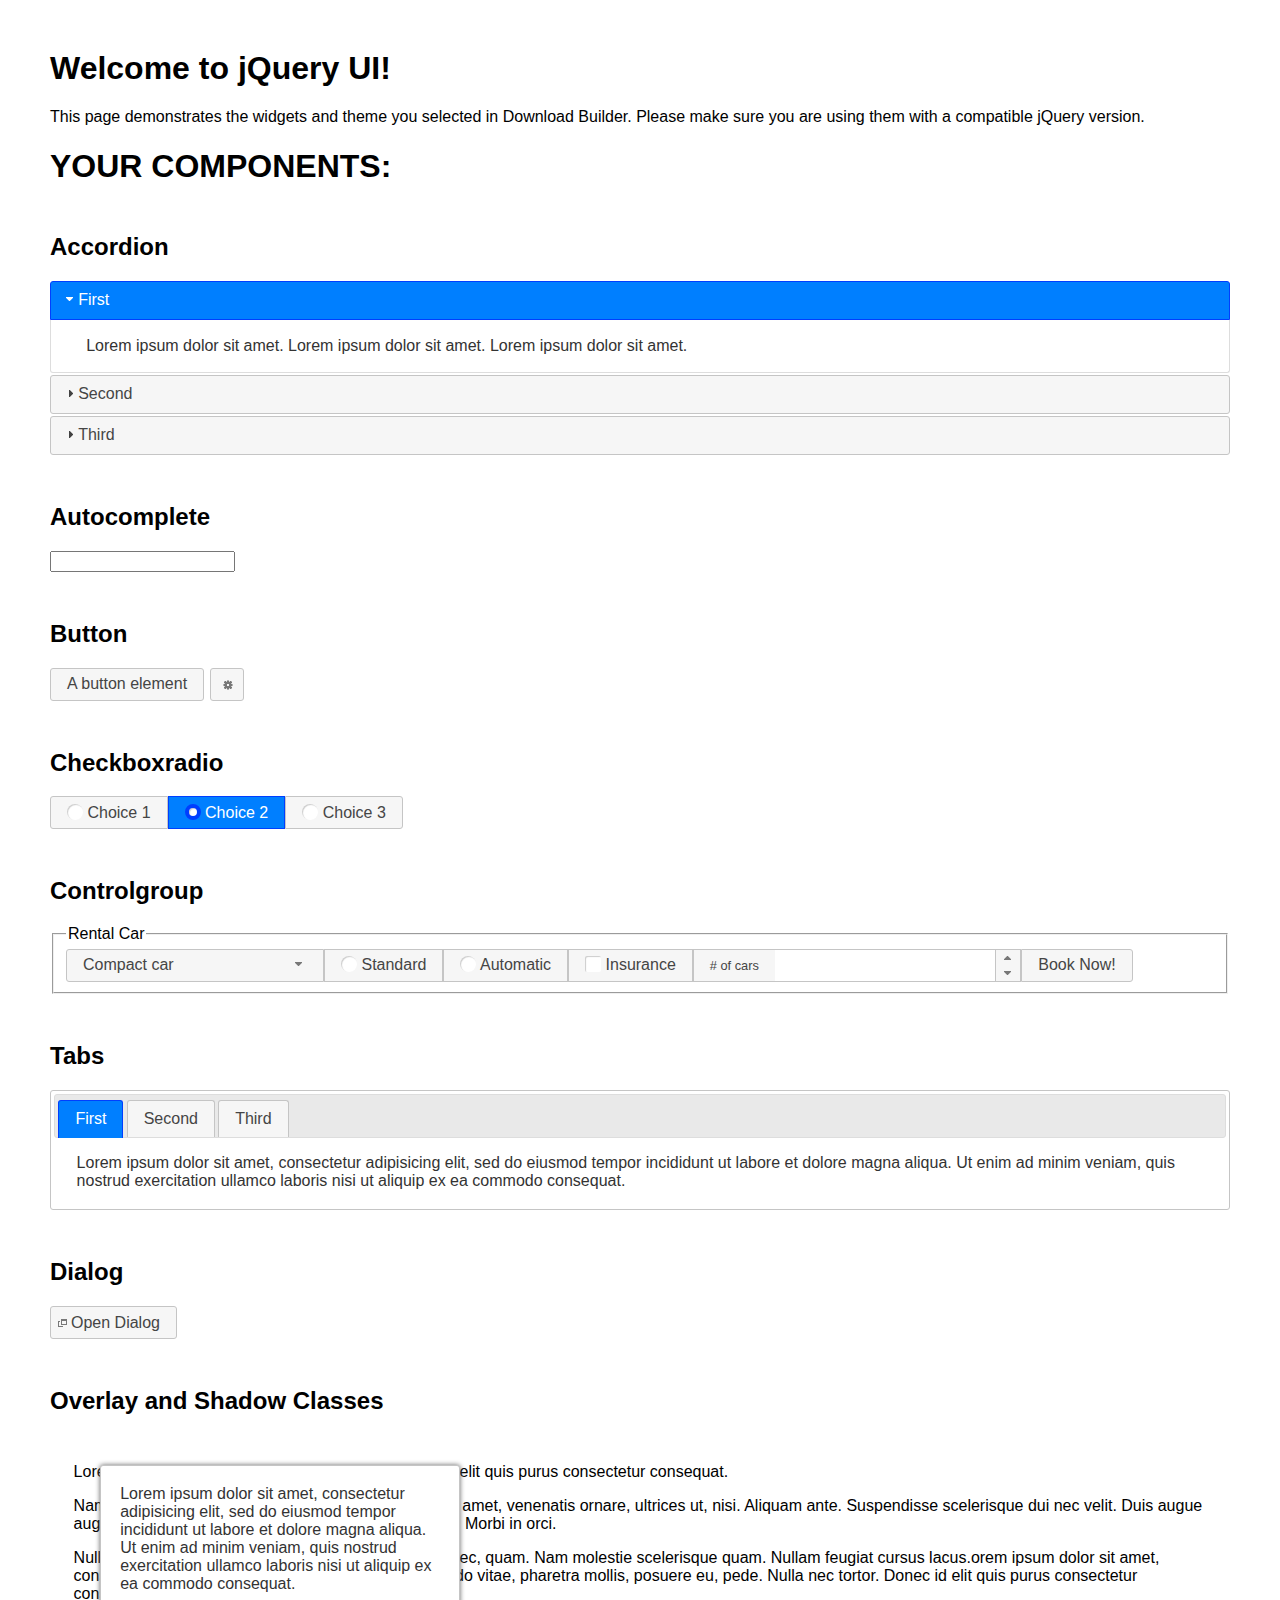
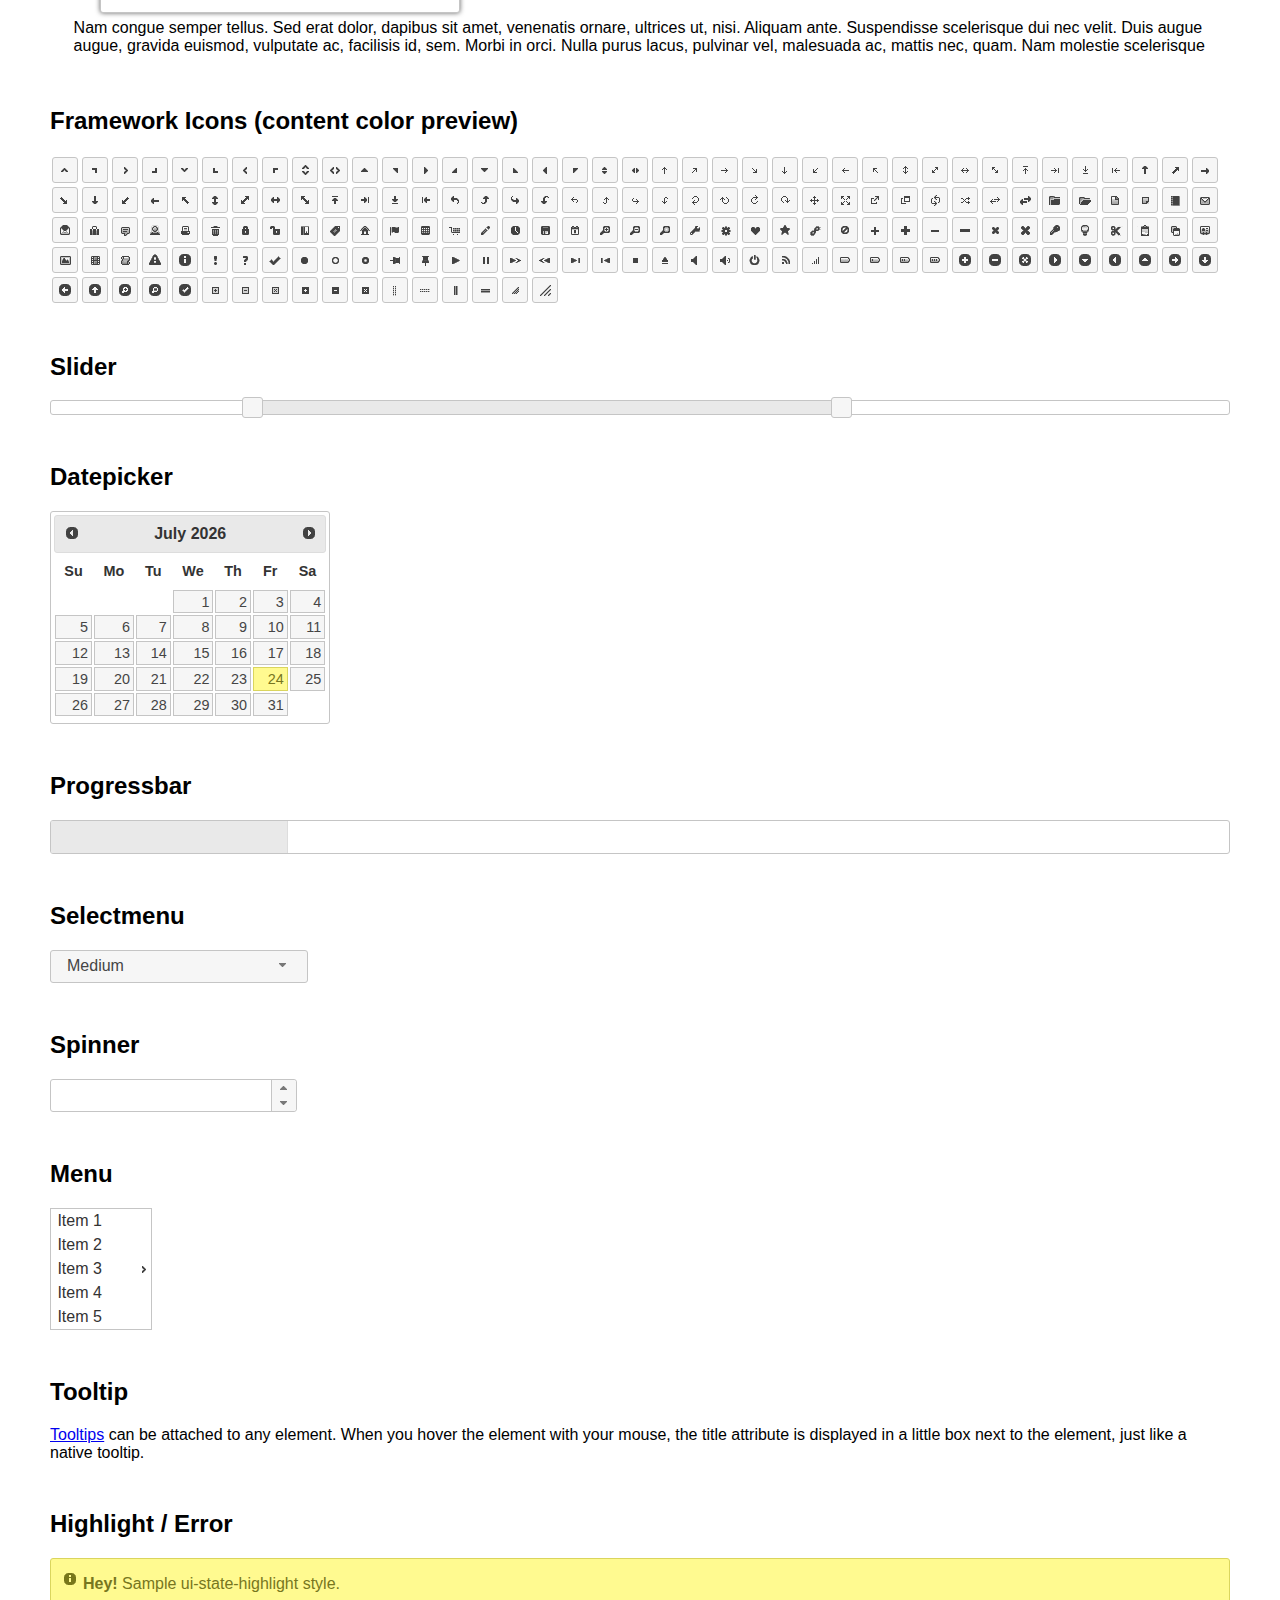
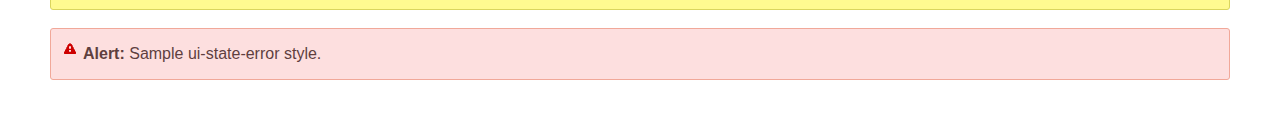
<file: js/jquery-ui-1.13.1/index.html>
<!doctype html>
<html lang="us">
<head>
	<meta charset="utf-8">
	<title>jQuery UI Example Page</title>
	<link href="jquery-ui.css" rel="stylesheet">
	<style>
	body{
		font-family: "Trebuchet MS", sans-serif;
		margin: 50px;
	}
	.demoHeaders {
		margin-top: 2em;
	}
	#dialog-link {
		padding: .4em 1em .4em 20px;
		text-decoration: none;
		position: relative;
	}
	#dialog-link span.ui-icon {
		margin: 0 5px 0 0;
		position: absolute;
		left: .2em;
		top: 50%;
		margin-top: -8px;
	}
	#icons {
		margin: 0;
		padding: 0;
	}
	#icons li {
		margin: 2px;
		position: relative;
		padding: 4px 0;
		cursor: pointer;
		float: left;
		list-style: none;
	}
	#icons span.ui-icon {
		float: left;
		margin: 0 4px;
	}
	.fakewindowcontain .ui-widget-overlay {
		position: absolute;
	}
	select {
		width: 200px;
	}
	</style>
</head>
<body>

<h1>Welcome to jQuery UI!</h1>

<div class="ui-widget">
	<p>This page demonstrates the widgets and theme you selected in Download Builder. Please make sure you are using them with a compatible jQuery version.</p>
</div>

<h1>YOUR COMPONENTS:</h1>

<!-- Accordion -->
<h2 class="demoHeaders">Accordion</h2>
<div id="accordion">
	<h3>First</h3>
	<div>Lorem ipsum dolor sit amet. Lorem ipsum dolor sit amet. Lorem ipsum dolor sit amet.</div>
	<h3>Second</h3>
	<div>Phasellus mattis tincidunt nibh.</div>
	<h3>Third</h3>
	<div>Nam dui erat, auctor a, dignissim quis.</div>
</div>

<!-- Autocomplete -->
<h2 class="demoHeaders">Autocomplete</h2>
<div>
	<input id="autocomplete" title="type &quot;a&quot;">
</div>

<!-- Button -->
<h2 class="demoHeaders">Button</h2>
<button id="button">A button element</button>
<button id="button-icon">An icon-only button</button>

<!-- Checkboxradio -->
<h2 class="demoHeaders">Checkboxradio</h2>
<form style="margin-top: 1em;">
	<div id="radioset">
		<input type="radio" id="radio1" name="radio"><label for="radio1">Choice 1</label>
		<input type="radio" id="radio2" name="radio" checked="checked"><label for="radio2">Choice 2</label>
		<input type="radio" id="radio3" name="radio"><label for="radio3">Choice 3</label>
	</div>
</form>

<!-- Controlgroup -->
<h2 class="demoHeaders">Controlgroup</h2>
<fieldset>
	<legend>Rental Car</legend>
	<div id="controlgroup">
		<select id="car-type">
			<option>Compact car</option>
			<option>Midsize car</option>
			<option>Full size car</option>
			<option>SUV</option>
			<option>Luxury</option>
			<option>Truck</option>
			<option>Van</option>
		</select>
		<label for="transmission-standard">Standard</label>
		<input type="radio" name="transmission" id="transmission-standard">
		<label for="transmission-automatic">Automatic</label>
		<input type="radio" name="transmission" id="transmission-automatic">
		<label for="insurance">Insurance</label>
		<input type="checkbox" name="insurance" id="insurance">
		<label for="horizontal-spinner" class="ui-controlgroup-label"># of cars</label>
		<input id="horizontal-spinner" class="ui-spinner-input">
		<button>Book Now!</button>
	</div>
</fieldset>

<!-- Tabs -->
<h2 class="demoHeaders">Tabs</h2>
<div id="tabs">
	<ul>
		<li><a href="#tabs-1">First</a></li>
		<li><a href="#tabs-2">Second</a></li>
		<li><a href="#tabs-3">Third</a></li>
	</ul>
	<div id="tabs-1">Lorem ipsum dolor sit amet, consectetur adipisicing elit, sed do eiusmod tempor incididunt ut labore et dolore magna aliqua. Ut enim ad minim veniam, quis nostrud exercitation ullamco laboris nisi ut aliquip ex ea commodo consequat.</div>
	<div id="tabs-2">Phasellus mattis tincidunt nibh. Cras orci urna, blandit id, pretium vel, aliquet ornare, felis. Maecenas scelerisque sem non nisl. Fusce sed lorem in enim dictum bibendum.</div>
	<div id="tabs-3">Nam dui erat, auctor a, dignissim quis, sollicitudin eu, felis. Pellentesque nisi urna, interdum eget, sagittis et, consequat vestibulum, lacus. Mauris porttitor ullamcorper augue.</div>
</div>

<h2 class="demoHeaders">Dialog</h2>
<p>
	<button id="dialog-link" class="ui-button ui-corner-all ui-widget">
		<span class="ui-icon ui-icon-newwin"></span>Open Dialog
	</button>
</p>

<h2 class="demoHeaders">Overlay and Shadow Classes</h2>
<div style="position: relative; width: 96%; height: 200px; padding:1% 2%; overflow:hidden;" class="fakewindowcontain">
	<p>Lorem ipsum dolor sit amet,  Nulla nec tortor. Donec id elit quis purus consectetur consequat. </p><p>Nam congue semper tellus. Sed erat dolor, dapibus sit amet, venenatis ornare, ultrices ut, nisi. Aliquam ante. Suspendisse scelerisque dui nec velit. Duis augue augue, gravida euismod, vulputate ac, facilisis id, sem. Morbi in orci. </p><p>Nulla purus lacus, pulvinar vel, malesuada ac, mattis nec, quam. Nam molestie scelerisque quam. Nullam feugiat cursus lacus.orem ipsum dolor sit amet, consectetur adipiscing elit. Donec libero risus, commodo vitae, pharetra mollis, posuere eu, pede. Nulla nec tortor. Donec id elit quis purus consectetur consequat. </p><p>Nam congue semper tellus. Sed erat dolor, dapibus sit amet, venenatis ornare, ultrices ut, nisi. Aliquam ante. Suspendisse scelerisque dui nec velit. Duis augue augue, gravida euismod, vulputate ac, facilisis id, sem. Morbi in orci. Nulla purus lacus, pulvinar vel, malesuada ac, mattis nec, quam. Nam molestie scelerisque quam. </p><p>Nullam feugiat cursus lacus.orem ipsum dolor sit amet, consectetur adipiscing elit. Donec libero risus, commodo vitae, pharetra mollis, posuere eu, pede. Nulla nec tortor. Donec id elit quis purus consectetur consequat. Nam congue semper tellus. Sed erat dolor, dapibus sit amet, venenatis ornare, ultrices ut, nisi. Aliquam ante. </p><p>Suspendisse scelerisque dui nec velit. Duis augue augue, gravida euismod, vulputate ac, facilisis id, sem. Morbi in orci. Nulla purus lacus, pulvinar vel, malesuada ac, mattis nec, quam. Nam molestie scelerisque quam. Nullam feugiat cursus lacus.orem ipsum dolor sit amet, consectetur adipiscing elit. Donec libero risus, commodo vitae, pharetra mollis, posuere eu, pede. Nulla nec tortor. Donec id elit quis purus consectetur consequat. Nam congue semper tellus. Sed erat dolor, dapibus sit amet, venenatis ornare, ultrices ut, nisi. </p>

	<!-- ui-dialog -->
	<div class="ui-widget-overlay ui-front"></div>
	<div style="position: absolute; width: 320px; left: 50px; top: 30px; padding: 1.2em" class="ui-widget ui-front ui-widget-content ui-corner-all ui-widget-shadow">
		Lorem ipsum dolor sit amet, consectetur adipisicing elit, sed do eiusmod tempor incididunt ut labore et dolore magna aliqua. Ut enim ad minim veniam, quis nostrud exercitation ullamco laboris nisi ut aliquip ex ea commodo consequat.
	</div>

</div>

<!-- ui-dialog -->
<div id="dialog" title="Dialog Title">
	<p>Lorem ipsum dolor sit amet, consectetur adipisicing elit, sed do eiusmod tempor incididunt ut labore et dolore magna aliqua. Ut enim ad minim veniam, quis nostrud exercitation ullamco laboris nisi ut aliquip ex ea commodo consequat.</p>
</div>


<h2 class="demoHeaders">Framework Icons (content color preview)</h2>
<ul id="icons" class="ui-widget ui-helper-clearfix">
	<li class="ui-state-default ui-corner-all" title=".ui-icon-caret-1-n"><span class="ui-icon ui-icon-caret-1-n"></span></li>
	<li class="ui-state-default ui-corner-all" title=".ui-icon-caret-1-ne"><span class="ui-icon ui-icon-caret-1-ne"></span></li>
	<li class="ui-state-default ui-corner-all" title=".ui-icon-caret-1-e"><span class="ui-icon ui-icon-caret-1-e"></span></li>
	<li class="ui-state-default ui-corner-all" title=".ui-icon-caret-1-se"><span class="ui-icon ui-icon-caret-1-se"></span></li>
	<li class="ui-state-default ui-corner-all" title=".ui-icon-caret-1-s"><span class="ui-icon ui-icon-caret-1-s"></span></li>
	<li class="ui-state-default ui-corner-all" title=".ui-icon-caret-1-sw"><span class="ui-icon ui-icon-caret-1-sw"></span></li>
	<li class="ui-state-default ui-corner-all" title=".ui-icon-caret-1-w"><span class="ui-icon ui-icon-caret-1-w"></span></li>
	<li class="ui-state-default ui-corner-all" title=".ui-icon-caret-1-nw"><span class="ui-icon ui-icon-caret-1-nw"></span></li>
	<li class="ui-state-default ui-corner-all" title=".ui-icon-caret-2-n-s"><span class="ui-icon ui-icon-caret-2-n-s"></span></li>
	<li class="ui-state-default ui-corner-all" title=".ui-icon-caret-2-e-w"><span class="ui-icon ui-icon-caret-2-e-w"></span></li>
	<li class="ui-state-default ui-corner-all" title=".ui-icon-triangle-1-n"><span class="ui-icon ui-icon-triangle-1-n"></span></li>
	<li class="ui-state-default ui-corner-all" title=".ui-icon-triangle-1-ne"><span class="ui-icon ui-icon-triangle-1-ne"></span></li>
	<li class="ui-state-default ui-corner-all" title=".ui-icon-triangle-1-e"><span class="ui-icon ui-icon-triangle-1-e"></span></li>
	<li class="ui-state-default ui-corner-all" title=".ui-icon-triangle-1-se"><span class="ui-icon ui-icon-triangle-1-se"></span></li>
	<li class="ui-state-default ui-corner-all" title=".ui-icon-triangle-1-s"><span class="ui-icon ui-icon-triangle-1-s"></span></li>
	<li class="ui-state-default ui-corner-all" title=".ui-icon-triangle-1-sw"><span class="ui-icon ui-icon-triangle-1-sw"></span></li>
	<li class="ui-state-default ui-corner-all" title=".ui-icon-triangle-1-w"><span class="ui-icon ui-icon-triangle-1-w"></span></li>
	<li class="ui-state-default ui-corner-all" title=".ui-icon-triangle-1-nw"><span class="ui-icon ui-icon-triangle-1-nw"></span></li>
	<li class="ui-state-default ui-corner-all" title=".ui-icon-triangle-2-n-s"><span class="ui-icon ui-icon-triangle-2-n-s"></span></li>
	<li class="ui-state-default ui-corner-all" title=".ui-icon-triangle-2-e-w"><span class="ui-icon ui-icon-triangle-2-e-w"></span></li>
	<li class="ui-state-default ui-corner-all" title=".ui-icon-arrow-1-n"><span class="ui-icon ui-icon-arrow-1-n"></span></li>
	<li class="ui-state-default ui-corner-all" title=".ui-icon-arrow-1-ne"><span class="ui-icon ui-icon-arrow-1-ne"></span></li>
	<li class="ui-state-default ui-corner-all" title=".ui-icon-arrow-1-e"><span class="ui-icon ui-icon-arrow-1-e"></span></li>
	<li class="ui-state-default ui-corner-all" title=".ui-icon-arrow-1-se"><span class="ui-icon ui-icon-arrow-1-se"></span></li>
	<li class="ui-state-default ui-corner-all" title=".ui-icon-arrow-1-s"><span class="ui-icon ui-icon-arrow-1-s"></span></li>
	<li class="ui-state-default ui-corner-all" title=".ui-icon-arrow-1-sw"><span class="ui-icon ui-icon-arrow-1-sw"></span></li>
	<li class="ui-state-default ui-corner-all" title=".ui-icon-arrow-1-w"><span class="ui-icon ui-icon-arrow-1-w"></span></li>
	<li class="ui-state-default ui-corner-all" title=".ui-icon-arrow-1-nw"><span class="ui-icon ui-icon-arrow-1-nw"></span></li>
	<li class="ui-state-default ui-corner-all" title=".ui-icon-arrow-2-n-s"><span class="ui-icon ui-icon-arrow-2-n-s"></span></li>
	<li class="ui-state-default ui-corner-all" title=".ui-icon-arrow-2-ne-sw"><span class="ui-icon ui-icon-arrow-2-ne-sw"></span></li>
	<li class="ui-state-default ui-corner-all" title=".ui-icon-arrow-2-e-w"><span class="ui-icon ui-icon-arrow-2-e-w"></span></li>
	<li class="ui-state-default ui-corner-all" title=".ui-icon-arrow-2-se-nw"><span class="ui-icon ui-icon-arrow-2-se-nw"></span></li>
	<li class="ui-state-default ui-corner-all" title=".ui-icon-arrowstop-1-n"><span class="ui-icon ui-icon-arrowstop-1-n"></span></li>
	<li class="ui-state-default ui-corner-all" title=".ui-icon-arrowstop-1-e"><span class="ui-icon ui-icon-arrowstop-1-e"></span></li>
	<li class="ui-state-default ui-corner-all" title=".ui-icon-arrowstop-1-s"><span class="ui-icon ui-icon-arrowstop-1-s"></span></li>
	<li class="ui-state-default ui-corner-all" title=".ui-icon-arrowstop-1-w"><span class="ui-icon ui-icon-arrowstop-1-w"></span></li>
	<li class="ui-state-default ui-corner-all" title=".ui-icon-arrowthick-1-n"><span class="ui-icon ui-icon-arrowthick-1-n"></span></li>
	<li class="ui-state-default ui-corner-all" title=".ui-icon-arrowthick-1-ne"><span class="ui-icon ui-icon-arrowthick-1-ne"></span></li>
	<li class="ui-state-default ui-corner-all" title=".ui-icon-arrowthick-1-e"><span class="ui-icon ui-icon-arrowthick-1-e"></span></li>
	<li class="ui-state-default ui-corner-all" title=".ui-icon-arrowthick-1-se"><span class="ui-icon ui-icon-arrowthick-1-se"></span></li>
	<li class="ui-state-default ui-corner-all" title=".ui-icon-arrowthick-1-s"><span class="ui-icon ui-icon-arrowthick-1-s"></span></li>
	<li class="ui-state-default ui-corner-all" title=".ui-icon-arrowthick-1-sw"><span class="ui-icon ui-icon-arrowthick-1-sw"></span></li>
	<li class="ui-state-default ui-corner-all" title=".ui-icon-arrowthick-1-w"><span class="ui-icon ui-icon-arrowthick-1-w"></span></li>
	<li class="ui-state-default ui-corner-all" title=".ui-icon-arrowthick-1-nw"><span class="ui-icon ui-icon-arrowthick-1-nw"></span></li>
	<li class="ui-state-default ui-corner-all" title=".ui-icon-arrowthick-2-n-s"><span class="ui-icon ui-icon-arrowthick-2-n-s"></span></li>
	<li class="ui-state-default ui-corner-all" title=".ui-icon-arrowthick-2-ne-sw"><span class="ui-icon ui-icon-arrowthick-2-ne-sw"></span></li>
	<li class="ui-state-default ui-corner-all" title=".ui-icon-arrowthick-2-e-w"><span class="ui-icon ui-icon-arrowthick-2-e-w"></span></li>
	<li class="ui-state-default ui-corner-all" title=".ui-icon-arrowthick-2-se-nw"><span class="ui-icon ui-icon-arrowthick-2-se-nw"></span></li>
	<li class="ui-state-default ui-corner-all" title=".ui-icon-arrowthickstop-1-n"><span class="ui-icon ui-icon-arrowthickstop-1-n"></span></li>
	<li class="ui-state-default ui-corner-all" title=".ui-icon-arrowthickstop-1-e"><span class="ui-icon ui-icon-arrowthickstop-1-e"></span></li>
	<li class="ui-state-default ui-corner-all" title=".ui-icon-arrowthickstop-1-s"><span class="ui-icon ui-icon-arrowthickstop-1-s"></span></li>
	<li class="ui-state-default ui-corner-all" title=".ui-icon-arrowthickstop-1-w"><span class="ui-icon ui-icon-arrowthickstop-1-w"></span></li>
	<li class="ui-state-default ui-corner-all" title=".ui-icon-arrowreturnthick-1-w"><span class="ui-icon ui-icon-arrowreturnthick-1-w"></span></li>
	<li class="ui-state-default ui-corner-all" title=".ui-icon-arrowreturnthick-1-n"><span class="ui-icon ui-icon-arrowreturnthick-1-n"></span></li>
	<li class="ui-state-default ui-corner-all" title=".ui-icon-arrowreturnthick-1-e"><span class="ui-icon ui-icon-arrowreturnthick-1-e"></span></li>
	<li class="ui-state-default ui-corner-all" title=".ui-icon-arrowreturnthick-1-s"><span class="ui-icon ui-icon-arrowreturnthick-1-s"></span></li>
	<li class="ui-state-default ui-corner-all" title=".ui-icon-arrowreturn-1-w"><span class="ui-icon ui-icon-arrowreturn-1-w"></span></li>
	<li class="ui-state-default ui-corner-all" title=".ui-icon-arrowreturn-1-n"><span class="ui-icon ui-icon-arrowreturn-1-n"></span></li>
	<li class="ui-state-default ui-corner-all" title=".ui-icon-arrowreturn-1-e"><span class="ui-icon ui-icon-arrowreturn-1-e"></span></li>
	<li class="ui-state-default ui-corner-all" title=".ui-icon-arrowreturn-1-s"><span class="ui-icon ui-icon-arrowreturn-1-s"></span></li>
	<li class="ui-state-default ui-corner-all" title=".ui-icon-arrowrefresh-1-w"><span class="ui-icon ui-icon-arrowrefresh-1-w"></span></li>
	<li class="ui-state-default ui-corner-all" title=".ui-icon-arrowrefresh-1-n"><span class="ui-icon ui-icon-arrowrefresh-1-n"></span></li>
	<li class="ui-state-default ui-corner-all" title=".ui-icon-arrowrefresh-1-e"><span class="ui-icon ui-icon-arrowrefresh-1-e"></span></li>
	<li class="ui-state-default ui-corner-all" title=".ui-icon-arrowrefresh-1-s"><span class="ui-icon ui-icon-arrowrefresh-1-s"></span></li>
	<li class="ui-state-default ui-corner-all" title=".ui-icon-arrow-4"><span class="ui-icon ui-icon-arrow-4"></span></li>
	<li class="ui-state-default ui-corner-all" title=".ui-icon-arrow-4-diag"><span class="ui-icon ui-icon-arrow-4-diag"></span></li>
	<li class="ui-state-default ui-corner-all" title=".ui-icon-extlink"><span class="ui-icon ui-icon-extlink"></span></li>
	<li class="ui-state-default ui-corner-all" title=".ui-icon-newwin"><span class="ui-icon ui-icon-newwin"></span></li>
	<li class="ui-state-default ui-corner-all" title=".ui-icon-refresh"><span class="ui-icon ui-icon-refresh"></span></li>
	<li class="ui-state-default ui-corner-all" title=".ui-icon-shuffle"><span class="ui-icon ui-icon-shuffle"></span></li>
	<li class="ui-state-default ui-corner-all" title=".ui-icon-transfer-e-w"><span class="ui-icon ui-icon-transfer-e-w"></span></li>
	<li class="ui-state-default ui-corner-all" title=".ui-icon-transferthick-e-w"><span class="ui-icon ui-icon-transferthick-e-w"></span></li>
	<li class="ui-state-default ui-corner-all" title=".ui-icon-folder-collapsed"><span class="ui-icon ui-icon-folder-collapsed"></span></li>
	<li class="ui-state-default ui-corner-all" title=".ui-icon-folder-open"><span class="ui-icon ui-icon-folder-open"></span></li>
	<li class="ui-state-default ui-corner-all" title=".ui-icon-document"><span class="ui-icon ui-icon-document"></span></li>
	<li class="ui-state-default ui-corner-all" title=".ui-icon-document-b"><span class="ui-icon ui-icon-document-b"></span></li>
	<li class="ui-state-default ui-corner-all" title=".ui-icon-note"><span class="ui-icon ui-icon-note"></span></li>
	<li class="ui-state-default ui-corner-all" title=".ui-icon-mail-closed"><span class="ui-icon ui-icon-mail-closed"></span></li>
	<li class="ui-state-default ui-corner-all" title=".ui-icon-mail-open"><span class="ui-icon ui-icon-mail-open"></span></li>
	<li class="ui-state-default ui-corner-all" title=".ui-icon-suitcase"><span class="ui-icon ui-icon-suitcase"></span></li>
	<li class="ui-state-default ui-corner-all" title=".ui-icon-comment"><span class="ui-icon ui-icon-comment"></span></li>
	<li class="ui-state-default ui-corner-all" title=".ui-icon-person"><span class="ui-icon ui-icon-person"></span></li>
	<li class="ui-state-default ui-corner-all" title=".ui-icon-print"><span class="ui-icon ui-icon-print"></span></li>
	<li class="ui-state-default ui-corner-all" title=".ui-icon-trash"><span class="ui-icon ui-icon-trash"></span></li>
	<li class="ui-state-default ui-corner-all" title=".ui-icon-locked"><span class="ui-icon ui-icon-locked"></span></li>
	<li class="ui-state-default ui-corner-all" title=".ui-icon-unlocked"><span class="ui-icon ui-icon-unlocked"></span></li>
	<li class="ui-state-default ui-corner-all" title=".ui-icon-bookmark"><span class="ui-icon ui-icon-bookmark"></span></li>
	<li class="ui-state-default ui-corner-all" title=".ui-icon-tag"><span class="ui-icon ui-icon-tag"></span></li>
	<li class="ui-state-default ui-corner-all" title=".ui-icon-home"><span class="ui-icon ui-icon-home"></span></li>
	<li class="ui-state-default ui-corner-all" title=".ui-icon-flag"><span class="ui-icon ui-icon-flag"></span></li>
	<li class="ui-state-default ui-corner-all" title=".ui-icon-calculator"><span class="ui-icon ui-icon-calculator"></span></li>
	<li class="ui-state-default ui-corner-all" title=".ui-icon-cart"><span class="ui-icon ui-icon-cart"></span></li>
	<li class="ui-state-default ui-corner-all" title=".ui-icon-pencil"><span class="ui-icon ui-icon-pencil"></span></li>
	<li class="ui-state-default ui-corner-all" title=".ui-icon-clock"><span class="ui-icon ui-icon-clock"></span></li>
	<li class="ui-state-default ui-corner-all" title=".ui-icon-disk"><span class="ui-icon ui-icon-disk"></span></li>
	<li class="ui-state-default ui-corner-all" title=".ui-icon-calendar"><span class="ui-icon ui-icon-calendar"></span></li>
	<li class="ui-state-default ui-corner-all" title=".ui-icon-zoomin"><span class="ui-icon ui-icon-zoomin"></span></li>
	<li class="ui-state-default ui-corner-all" title=".ui-icon-zoomout"><span class="ui-icon ui-icon-zoomout"></span></li>
	<li class="ui-state-default ui-corner-all" title=".ui-icon-search"><span class="ui-icon ui-icon-search"></span></li>
	<li class="ui-state-default ui-corner-all" title=".ui-icon-wrench"><span class="ui-icon ui-icon-wrench"></span></li>
	<li class="ui-state-default ui-corner-all" title=".ui-icon-gear"><span class="ui-icon ui-icon-gear"></span></li>
	<li class="ui-state-default ui-corner-all" title=".ui-icon-heart"><span class="ui-icon ui-icon-heart"></span></li>
	<li class="ui-state-default ui-corner-all" title=".ui-icon-star"><span class="ui-icon ui-icon-star"></span></li>
	<li class="ui-state-default ui-corner-all" title=".ui-icon-link"><span class="ui-icon ui-icon-link"></span></li>
	<li class="ui-state-default ui-corner-all" title=".ui-icon-cancel"><span class="ui-icon ui-icon-cancel"></span></li>
	<li class="ui-state-default ui-corner-all" title=".ui-icon-plus"><span class="ui-icon ui-icon-plus"></span></li>
	<li class="ui-state-default ui-corner-all" title=".ui-icon-plusthick"><span class="ui-icon ui-icon-plusthick"></span></li>
	<li class="ui-state-default ui-corner-all" title=".ui-icon-minus"><span class="ui-icon ui-icon-minus"></span></li>
	<li class="ui-state-default ui-corner-all" title=".ui-icon-minusthick"><span class="ui-icon ui-icon-minusthick"></span></li>
	<li class="ui-state-default ui-corner-all" title=".ui-icon-close"><span class="ui-icon ui-icon-close"></span></li>
	<li class="ui-state-default ui-corner-all" title=".ui-icon-closethick"><span class="ui-icon ui-icon-closethick"></span></li>
	<li class="ui-state-default ui-corner-all" title=".ui-icon-key"><span class="ui-icon ui-icon-key"></span></li>
	<li class="ui-state-default ui-corner-all" title=".ui-icon-lightbulb"><span class="ui-icon ui-icon-lightbulb"></span></li>
	<li class="ui-state-default ui-corner-all" title=".ui-icon-scissors"><span class="ui-icon ui-icon-scissors"></span></li>
	<li class="ui-state-default ui-corner-all" title=".ui-icon-clipboard"><span class="ui-icon ui-icon-clipboard"></span></li>
	<li class="ui-state-default ui-corner-all" title=".ui-icon-copy"><span class="ui-icon ui-icon-copy"></span></li>
	<li class="ui-state-default ui-corner-all" title=".ui-icon-contact"><span class="ui-icon ui-icon-contact"></span></li>
	<li class="ui-state-default ui-corner-all" title=".ui-icon-image"><span class="ui-icon ui-icon-image"></span></li>
	<li class="ui-state-default ui-corner-all" title=".ui-icon-video"><span class="ui-icon ui-icon-video"></span></li>
	<li class="ui-state-default ui-corner-all" title=".ui-icon-script"><span class="ui-icon ui-icon-script"></span></li>
	<li class="ui-state-default ui-corner-all" title=".ui-icon-alert"><span class="ui-icon ui-icon-alert"></span></li>
	<li class="ui-state-default ui-corner-all" title=".ui-icon-info"><span class="ui-icon ui-icon-info"></span></li>
	<li class="ui-state-default ui-corner-all" title=".ui-icon-notice"><span class="ui-icon ui-icon-notice"></span></li>
	<li class="ui-state-default ui-corner-all" title=".ui-icon-help"><span class="ui-icon ui-icon-help"></span></li>
	<li class="ui-state-default ui-corner-all" title=".ui-icon-check"><span class="ui-icon ui-icon-check"></span></li>
	<li class="ui-state-default ui-corner-all" title=".ui-icon-bullet"><span class="ui-icon ui-icon-bullet"></span></li>
	<li class="ui-state-default ui-corner-all" title=".ui-icon-radio-off"><span class="ui-icon ui-icon-radio-off"></span></li>
	<li class="ui-state-default ui-corner-all" title=".ui-icon-radio-on"><span class="ui-icon ui-icon-radio-on"></span></li>
	<li class="ui-state-default ui-corner-all" title=".ui-icon-pin-w"><span class="ui-icon ui-icon-pin-w"></span></li>
	<li class="ui-state-default ui-corner-all" title=".ui-icon-pin-s"><span class="ui-icon ui-icon-pin-s"></span></li>
	<li class="ui-state-default ui-corner-all" title=".ui-icon-play"><span class="ui-icon ui-icon-play"></span></li>
	<li class="ui-state-default ui-corner-all" title=".ui-icon-pause"><span class="ui-icon ui-icon-pause"></span></li>
	<li class="ui-state-default ui-corner-all" title=".ui-icon-seek-next"><span class="ui-icon ui-icon-seek-next"></span></li>
	<li class="ui-state-default ui-corner-all" title=".ui-icon-seek-prev"><span class="ui-icon ui-icon-seek-prev"></span></li>
	<li class="ui-state-default ui-corner-all" title=".ui-icon-seek-end"><span class="ui-icon ui-icon-seek-end"></span></li>
	<li class="ui-state-default ui-corner-all" title=".ui-icon-seek-first"><span class="ui-icon ui-icon-seek-first"></span></li>
	<li class="ui-state-default ui-corner-all" title=".ui-icon-stop"><span class="ui-icon ui-icon-stop"></span></li>
	<li class="ui-state-default ui-corner-all" title=".ui-icon-eject"><span class="ui-icon ui-icon-eject"></span></li>
	<li class="ui-state-default ui-corner-all" title=".ui-icon-volume-off"><span class="ui-icon ui-icon-volume-off"></span></li>
	<li class="ui-state-default ui-corner-all" title=".ui-icon-volume-on"><span class="ui-icon ui-icon-volume-on"></span></li>
	<li class="ui-state-default ui-corner-all" title=".ui-icon-power"><span class="ui-icon ui-icon-power"></span></li>
	<li class="ui-state-default ui-corner-all" title=".ui-icon-signal-diag"><span class="ui-icon ui-icon-signal-diag"></span></li>
	<li class="ui-state-default ui-corner-all" title=".ui-icon-signal"><span class="ui-icon ui-icon-signal"></span></li>
	<li class="ui-state-default ui-corner-all" title=".ui-icon-battery-0"><span class="ui-icon ui-icon-battery-0"></span></li>
	<li class="ui-state-default ui-corner-all" title=".ui-icon-battery-1"><span class="ui-icon ui-icon-battery-1"></span></li>
	<li class="ui-state-default ui-corner-all" title=".ui-icon-battery-2"><span class="ui-icon ui-icon-battery-2"></span></li>
	<li class="ui-state-default ui-corner-all" title=".ui-icon-battery-3"><span class="ui-icon ui-icon-battery-3"></span></li>
	<li class="ui-state-default ui-corner-all" title=".ui-icon-circle-plus"><span class="ui-icon ui-icon-circle-plus"></span></li>
	<li class="ui-state-default ui-corner-all" title=".ui-icon-circle-minus"><span class="ui-icon ui-icon-circle-minus"></span></li>
	<li class="ui-state-default ui-corner-all" title=".ui-icon-circle-close"><span class="ui-icon ui-icon-circle-close"></span></li>
	<li class="ui-state-default ui-corner-all" title=".ui-icon-circle-triangle-e"><span class="ui-icon ui-icon-circle-triangle-e"></span></li>
	<li class="ui-state-default ui-corner-all" title=".ui-icon-circle-triangle-s"><span class="ui-icon ui-icon-circle-triangle-s"></span></li>
	<li class="ui-state-default ui-corner-all" title=".ui-icon-circle-triangle-w"><span class="ui-icon ui-icon-circle-triangle-w"></span></li>
	<li class="ui-state-default ui-corner-all" title=".ui-icon-circle-triangle-n"><span class="ui-icon ui-icon-circle-triangle-n"></span></li>
	<li class="ui-state-default ui-corner-all" title=".ui-icon-circle-arrow-e"><span class="ui-icon ui-icon-circle-arrow-e"></span></li>
	<li class="ui-state-default ui-corner-all" title=".ui-icon-circle-arrow-s"><span class="ui-icon ui-icon-circle-arrow-s"></span></li>
	<li class="ui-state-default ui-corner-all" title=".ui-icon-circle-arrow-w"><span class="ui-icon ui-icon-circle-arrow-w"></span></li>
	<li class="ui-state-default ui-corner-all" title=".ui-icon-circle-arrow-n"><span class="ui-icon ui-icon-circle-arrow-n"></span></li>
	<li class="ui-state-default ui-corner-all" title=".ui-icon-circle-zoomin"><span class="ui-icon ui-icon-circle-zoomin"></span></li>
	<li class="ui-state-default ui-corner-all" title=".ui-icon-circle-zoomout"><span class="ui-icon ui-icon-circle-zoomout"></span></li>
	<li class="ui-state-default ui-corner-all" title=".ui-icon-circle-check"><span class="ui-icon ui-icon-circle-check"></span></li>
	<li class="ui-state-default ui-corner-all" title=".ui-icon-circlesmall-plus"><span class="ui-icon ui-icon-circlesmall-plus"></span></li>
	<li class="ui-state-default ui-corner-all" title=".ui-icon-circlesmall-minus"><span class="ui-icon ui-icon-circlesmall-minus"></span></li>
	<li class="ui-state-default ui-corner-all" title=".ui-icon-circlesmall-close"><span class="ui-icon ui-icon-circlesmall-close"></span></li>
	<li class="ui-state-default ui-corner-all" title=".ui-icon-squaresmall-plus"><span class="ui-icon ui-icon-squaresmall-plus"></span></li>
	<li class="ui-state-default ui-corner-all" title=".ui-icon-squaresmall-minus"><span class="ui-icon ui-icon-squaresmall-minus"></span></li>
	<li class="ui-state-default ui-corner-all" title=".ui-icon-squaresmall-close"><span class="ui-icon ui-icon-squaresmall-close"></span></li>
	<li class="ui-state-default ui-corner-all" title=".ui-icon-grip-dotted-vertical"><span class="ui-icon ui-icon-grip-dotted-vertical"></span></li>
	<li class="ui-state-default ui-corner-all" title=".ui-icon-grip-dotted-horizontal"><span class="ui-icon ui-icon-grip-dotted-horizontal"></span></li>
	<li class="ui-state-default ui-corner-all" title=".ui-icon-grip-solid-vertical"><span class="ui-icon ui-icon-grip-solid-vertical"></span></li>
	<li class="ui-state-default ui-corner-all" title=".ui-icon-grip-solid-horizontal"><span class="ui-icon ui-icon-grip-solid-horizontal"></span></li>
	<li class="ui-state-default ui-corner-all" title=".ui-icon-gripsmall-diagonal-se"><span class="ui-icon ui-icon-gripsmall-diagonal-se"></span></li>
	<li class="ui-state-default ui-corner-all" title=".ui-icon-grip-diagonal-se"><span class="ui-icon ui-icon-grip-diagonal-se"></span></li>
</ul>

<!-- Slider -->
<h2 class="demoHeaders">Slider</h2>
<div id="slider"></div>

<!-- Datepicker -->
<h2 class="demoHeaders">Datepicker</h2>
<div id="datepicker"></div>

<!-- Progressbar -->
<h2 class="demoHeaders">Progressbar</h2>
<div id="progressbar"></div>

<!-- Progressbar -->
<h2 class="demoHeaders">Selectmenu</h2>
<select id="selectmenu">
	<option>Slower</option>
	<option>Slow</option>
	<option selected="selected">Medium</option>
	<option>Fast</option>
	<option>Faster</option>
</select>

<!-- Spinner -->
<h2 class="demoHeaders">Spinner</h2>
<input id="spinner">

<!-- Menu -->
<h2 class="demoHeaders">Menu</h2>
<ul style="width:100px;" id="menu">
	<li><div>Item 1</div></li>
	<li><div>Item 2</div></li>
	<li><div>Item 3</div>
		<ul>
			<li><div>Item 3-1</div></li>
			<li><div>Item 3-2</div></li>
			<li><div>Item 3-3</div></li>
			<li><div>Item 3-4</div></li>
			<li><div>Item 3-5</div></li>
		</ul>
	</li>
	<li><div>Item 4</div></li>
	<li><div>Item 5</div></li>
</ul>

<!-- Tooltip -->
<h2 class="demoHeaders">Tooltip</h2>
<p id="tooltip">
	<a href="#" title="That&apos;s what this widget is">Tooltips</a> can be attached to any element. When you hover
the element with your mouse, the title attribute is displayed in a little box next to the element, just like a native tooltip.
</p>

<!-- Highlight / Error -->
<h2 class="demoHeaders">Highlight / Error</h2>
<div class="ui-widget">
	<div class="ui-state-highlight ui-corner-all" style="margin-top: 20px; padding: 0 .7em;">
		<p><span class="ui-icon ui-icon-info" style="float: left; margin-right: .3em;"></span>
		<strong>Hey!</strong> Sample ui-state-highlight style.</p>
	</div>
</div>
<br>
<div class="ui-widget">
	<div class="ui-state-error ui-corner-all" style="padding: 0 .7em;">
		<p><span class="ui-icon ui-icon-alert" style="float: left; margin-right: .3em;"></span>
		<strong>Alert:</strong> Sample ui-state-error style.</p>
	</div>
</div>

<script src="external/jquery/jquery.js"></script>
<script src="jquery-ui.js"></script>
<script>
$( "#accordion" ).accordion();

var availableTags = [
	"ActionScript",
	"AppleScript",
	"Asp",
	"BASIC",
	"C",
	"C++",
	"Clojure",
	"COBOL",
	"ColdFusion",
	"Erlang",
	"Fortran",
	"Groovy",
	"Haskell",
	"Java",
	"JavaScript",
	"Lisp",
	"Perl",
	"PHP",
	"Python",
	"Ruby",
	"Scala",
	"Scheme"
];
$( "#autocomplete" ).autocomplete({
	source: availableTags
});

$( "#button" ).button();
$( "#button-icon" ).button({
	icon: "ui-icon-gear",
	showLabel: false
});

$( "#radioset" ).buttonset();

$( "#controlgroup" ).controlgroup();

$( "#tabs" ).tabs();

$( "#dialog" ).dialog({
	autoOpen: false,
	width: 400,
	buttons: [
		{
			text: "Ok",
			click: function() {
				$( this ).dialog( "close" );
			}
		},
		{
			text: "Cancel",
			click: function() {
				$( this ).dialog( "close" );
			}
		}
	]
});

// Link to open the dialog
$( "#dialog-link" ).click(function( event ) {
	$( "#dialog" ).dialog( "open" );
	event.preventDefault();
});

$( "#datepicker" ).datepicker({
	inline: true
});

$( "#slider" ).slider({
	range: true,
	values: [ 17, 67 ]
});

$( "#progressbar" ).progressbar({
	value: 20
});

$( "#spinner" ).spinner();

$( "#menu" ).menu();

$( "#tooltip" ).tooltip();

$( "#selectmenu" ).selectmenu();

// Hover states on the static widgets
$( "#dialog-link, #icons li" ).hover(
	function() {
		$( this ).addClass( "ui-state-hover" );
	},
	function() {
		$( this ).removeClass( "ui-state-hover" );
	}
);
</script>
</body>
</html>
</file>
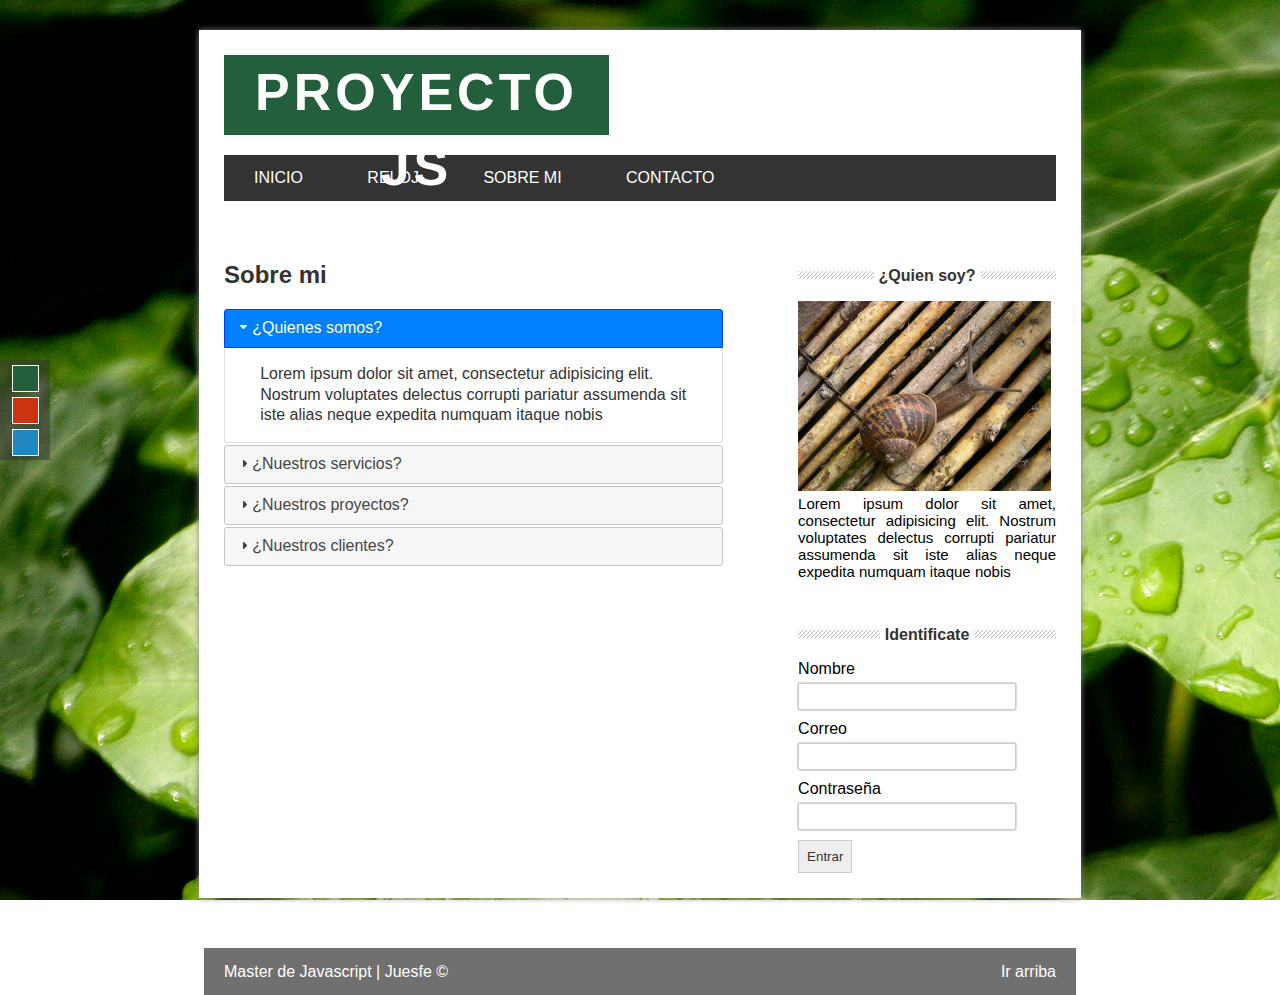
<file: about.html>
<!DOCTYPE html>
<html lang="es">
<head>
    <meta charset="UTF-8">
    <meta http-equiv="X-UA-Compatible" content="IE=edge">
    <meta name="viewport" content="width=device-width, initial-scale=1.0">
    <!--Estilos CSS-->
    <link rel="stylesheet" type="text/css" href="css/style.css">
    <link id="theme" rel="stylesheet" type="text/css" href="css/green.css">
    <!--Jquery-->
    <script src="https://ajax.googleapis.com/ajax/libs/jquery/3.1.1/jquery.min.js"></script>
    <script type="text/javascript" src="js/jquery-ui-1.13.1/jquery-ui.min.js"></script>
    <link rel="stylesheet" href="js/jquery-ui-1.13.1/jquery-ui.structure.min.css">
    <link rel="stylesheet" href="js/jquery-ui-1.13.1/jquery-ui.theme.min.css">
    <link rel="stylesheet" href="js/jquery-ui-1.13.1/jquery-ui.min.css">
    <!--Mis Scripts-->
    <script type="text/javascript" src="js/about.js"></script>
    <title>Pagina Js y Jquery</title>
</head>
<body>
    <div id="selector-theme">
        <div id="to-green"></div>
        <div id="to-reed"></div>
        <div id="to-blue"></div>
    </div>
    <section id="global">
        <!--Cabecera-->
        <header>
            <div id="logo">
                <h1>Proyecto Js</h1>
            </div>
            <div class="clearfix"></div>
            <nav id="menu">
                <ul>
                    <li><a href="index.html">Inicio</a></li>
                    <li><a href="reloj.html">Reloj</a></li>
                    <li><a href="about.html">Sobre mi</a></li>
                    <li><a href="contact.html">Contacto</a></li>
                </ul>
            </nav>
        </header>
        <!--Contenido-->
        <section id="content">
            <div id="box">
               <!--Cargar acordeon-->
               <h2>Sobre mi</h2>
               <div id="acordeon">
                    <h3>¿Quienes somos?</h3>
                    <div>
                        <p>
                            Lorem ipsum dolor sit amet, consectetur adipisicing elit.
                            Nostrum voluptates delectus corrupti pariatur assumenda 
                            sit iste alias neque expedita numquam itaque nobis
                        </p>
                    </div>
                    <h3>¿Nuestros servicios?</h3>
                    <div>
                        <p>
                            Lorem ipsum dolor sit amet, consectetur adipisicing elit.
                            Nostrum voluptates delectus corrupti pariatur assumenda 
                            sit iste alias neque expedita numquam itaque nobis
                        </p>
                    </div>
                    <h3>¿Nuestros proyectos?</h3>
                    <div>
                        <p>
                            Lorem ipsum dolor sit amet, consectetur adipisicing elit.
                            Nostrum voluptates delectus corrupti pariatur assumenda 
                            sit iste alias neque expedita numquam itaque nobis
                        </p>
                    </div>
                    <h3>¿Nuestros clientes?</h3>
                    <div>
                        <p>
                            Lorem ipsum dolor sit amet, consectetur adipisicing elit.
                            Nostrum voluptates delectus corrupti pariatur assumenda 
                            sit iste alias neque expedita numquam itaque nobis
                        </p>
                    </div>
               </div>
            </div>
            <aside id="sidebar">
                <div id="about">
                    <h4> <span>¿Quien soy?</span> </h4>
                    <img src="img/caracol.jpg" alt="imagen about">
                    <p>
                        Lorem ipsum dolor sit amet, consectetur adipisicing elit.
                       Nostrum voluptates delectus corrupti pariatur assumenda 
                       sit iste alias neque expedita numquam itaque nobis
                    </p>
                </div>
                <div id="login">
                    <h4><span>Identificate</span></h4>
                    <form>
                        <label for="name">Nombre</label>
                        <input type="text" id="name" name="name" id="name">
                        <label for="email">Correo</label>
                        <input type="email" id="email" name="email" >
                        <label for="password">Contraseña</label>
                        <input type="password" id="password" name="password" >
                        <input type="submit" id="name" value="Entrar">
                    </form>
                </div>
            </aside>
            <div class="clearfix"></div>
        </section>
    </section>
    <footer>
       Master de Javascript | Juesfe &copy;
       <a href="#" class="subir"> Ir arriba</a>
    </footer>
</body>
</html>
</file>
<file: css/style.css>
*{
    margin: 0px;
    padding: 0px;
    list-style: none;
}

#global{
    width:65%;
    margin: 0px auto;
    margin-top: 30px;
    padding: 25px;
    background: white;
    box-shadow: 0px 0px 6px gray ;
}

#logo{
    font-family: Verdana, Geneva, Tahoma, sans-serif;
    font-size: 26px;
    letter-spacing: 4px;
    line-height: 75px;
    color: white;
    text-align: center;
    width: 385px;
    height: 80px;
    float: left;
    margin-bottom: 20px;
    text-transform: uppercase;
}

.clearfix{
    float: none;
    clear: both;
}

#menu{
    font-family: Arial, Helvetica, sans-serif;
    background: #333;
    width: 100%;
    text-transform: uppercase;
    margin-bottom: 20px;
}

#menu ul{
    line-height: 46px;
    list-style: none;
}

#menu ul li{
    height: 46px;
    display: inline-block;
    transition: all 300ms;
}


#menu a{
    display: block;
    color: white;
    text-decoration: none;
    padding-left: 30px;
    padding-right: 30px;
}

#posts{
    width: 60%;
    float: left;
    font-family: Arial, Helvetica, sans-serif;
}

.post{
    padding: 7px;
}

.post h2{
    font-size: 30;
    color: #333;
}

.post .date{
    display: block;
    color: gray;
    margin-top: 6px;
}

.post p{
    text-align: justify;
    margin-top: 12px;
    margin-bottom: 20;
    line-height: 22px;
}

.button-more{
    font-size: 14px;
    text-align: center;
    padding: 12px;
    color: white;
    text-decoration: none;
    margin-top: 12px;
    display: block;
    width: 70px;
    margin-bottom: 20px;
}

#sidebar{
    font-family: Arial, Helvetica, sans-serif;
    width: 31%;
    float: right;
}

#sidebar h4{
    margin-top: 50px;
    margin-bottom: 20px;
    text-align: center;
    line-height: 10px;
    color: #333;
    background: url("../img/lines.png") repeat-x ;
}

#sidebar h4 span{
    background: white;
    padding: 5px;
}

#sidebar img{
    width: 98%;
}

#sidebar p{
    font-size: 15px;
    text-align: justify;
}

form input[type="text"],
form input[type="email"],
form input[type="password"],
form input[type="number"],
select
{
    padding: 5px;
    border-radius: 2px;
    border: 1px solid #ccc;
    width: 80%;
    margin-top: 5px;
    margin-bottom: 10px;
    box-shadow: 0px 0px 2px gray;
}

form input[type="submit"]{
    background: #eee;
    padding: 8px;
    border: 1px solid #ccc;
    color: #333;
    cursor: pointer;
}

footer{
    font-family: Arial, Helvetica, sans-serif;
    color: white;
    height: 47px;
    background: rgba(51,51,51, 0.70);
    margin: 0px auto;
    width: 65%;
    padding-left: 20px;
    padding-right: 20px;
    margin-top: 50px;
    line-height: 47px;
}

.bx-wrapper, .bx-viewport{
    height: 250px !important;
}

#selector-theme{
    position: fixed;
    top:40%;
    background: rgba(51,51,51, 0.5);
    width: 50px;
    height: 100px;
}

#to-green,
#to-blue,
#to-reed{
    width: 25px;
    height: 25px;
    border: 1px solid white;
    display: block;
    margin: 0 auto;
    margin-top: 5px;
    margin-bottom: 5px;
    cursor:pointer;
}

#to-green{
    background-color: #235E3D;
}

#to-blue{
    background-color: #1F87C4;
}

#to-reed{
    background-color: #CA3413;
}

.subir{
    color: white;
    text-decoration: none;
    display: block;
    float: right;
}


/*Styles About me*/
h2{
    font-size: 30;
    color: #333;
    font-family: Arial, Helvetica, sans-serif;
}

#box{
    width: 60%;
    float: left;
    margin-top: 40px;
}

#acordeon{
    margin-top: 20px;
}


/*Styles Reloj*/

#reloj{
    font-size: 50px;
    font-weight: bold;
    font-family: Arial, Helvetica, sans-serif;
    color: #333;
    border: 5px dashed #333;
    width: 40%;
    padding: 30px;
    margin: 0 auto;
}

/*Styles Contact*/
#form_contact{
    width: 70%;
    margin-top: 15px;

}

#form_contact label{
    width: 100%;
    font-family: Arial, Helvetica, sans-serif;
    display: block;
    margin-top: 5px;
}

.form-error{
    float: right;
    font-size: 15px;
    background-color: #CA3413;
    color: white;
    padding: 10px;
    width: 75%;
}
</file>
<file: css/green.css>
body{
    background: url(../img/hojas.jpg);
    background-attachment: fixed;
}

#logo{
    background: #235E3D;
}

#menu ul li:hover{
    background: #235E3D;
}

.button-more{
    background: #235E3D; 
}
</file>
